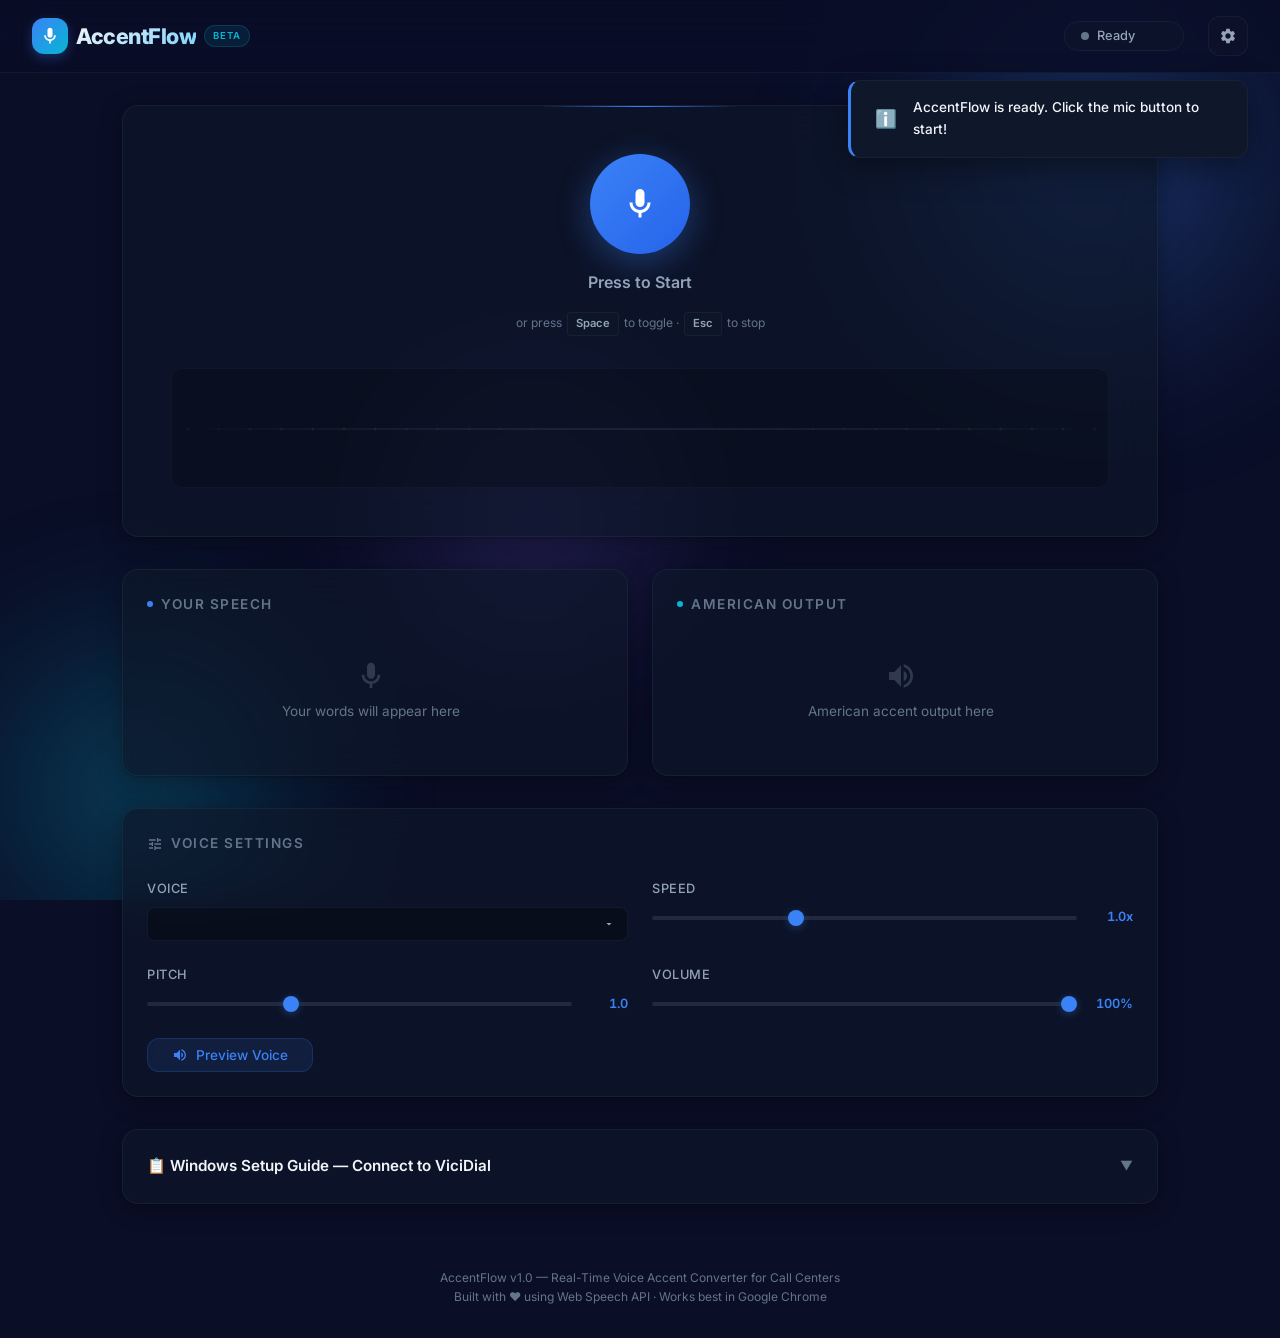
<file: index.html>
<!DOCTYPE html>
<html lang="en">
<head>
    <meta charset="UTF-8">
    <meta name="viewport" content="width=device-width, initial-scale=1.0">
    <title>AccentFlow — Real-Time Voice Accent Converter</title>
    <meta name="description" content="Convert your accent to native American English in real-time. Built for call center professionals using ViciDial.">
    <meta name="theme-color" content="#0a0e27">

    <!-- Favicon (inline SVG) -->
    <link rel="icon" href="data:image/svg+xml,<svg xmlns='http://www.w3.org/2000/svg' viewBox='0 0 100 100'><text y='.9em' font-size='90'>🎤</text></svg>">

    <!-- Google Font: Inter -->
    <link rel="preconnect" href="https://fonts.googleapis.com">
    <link rel="preconnect" href="https://fonts.gstatic.com" crossorigin>
    <link href="https://fonts.googleapis.com/css2?family=Inter:wght@300;400;500;600;700;800;900&display=swap" rel="stylesheet">

    <!-- Styles -->
    <link rel="stylesheet" href="css/styles.css">
</head>
<body>

    <!-- Loading Overlay -->
    <div id="loadingOverlay" class="loading-overlay">
        <div class="loading-spinner"></div>
    </div>

    <!-- Background Animated Orbs -->
    <div class="bg-orbs">
        <div class="orb orb-1"></div>
        <div class="orb orb-2"></div>
        <div class="orb orb-3"></div>
    </div>

    <!-- ===== HEADER ===== -->
    <header class="header">
        <div class="header-left">
            <div class="logo">
                <div class="logo-icon">
                    <svg xmlns="http://www.w3.org/2000/svg" viewBox="0 0 24 24">
                        <path d="M12 14c1.66 0 3-1.34 3-3V5c0-1.66-1.34-3-3-3S9 3.34 9 5v6c0 1.66 1.34 3 3 3z"/>
                        <path d="M17 11c0 2.76-2.24 5-5 5s-5-2.24-5-5H5c0 3.53 2.61 6.43 6 6.92V21h2v-3.08c3.39-.49 6-3.39 6-6.92h-2z"/>
                    </svg>
                </div>
                <h1>AccentFlow</h1>
                <span class="logo-badge">Beta</span>
            </div>
        </div>
        <div class="header-right">
            <div class="status-indicator">
                <span class="status-dot" id="statusDot"></span>
                <span class="status-text" id="statusText">Ready</span>
            </div>
            <button class="btn-icon" id="settingsToggle" title="Toggle Settings">
                <svg xmlns="http://www.w3.org/2000/svg" viewBox="0 0 24 24">
                    <path d="M19.14 12.94c.04-.3.06-.61.06-.94 0-.32-.02-.64-.07-.94l2.03-1.58a.49.49 0 00.12-.61l-1.92-3.32a.488.488 0 00-.59-.22l-2.39.96c-.5-.38-1.03-.7-1.62-.94l-.36-2.54a.484.484 0 00-.48-.41h-3.84c-.24 0-.43.17-.47.41l-.36 2.54c-.59.24-1.13.57-1.62.94l-2.39-.96c-.22-.08-.47 0-.59.22L2.74 8.87c-.12.21-.08.47.12.61l2.03 1.58c-.05.3-.07.62-.07.94s.02.64.07.94l-2.03 1.58a.49.49 0 00-.12.61l1.92 3.32c.12.22.37.29.59.22l2.39-.96c.5.38 1.03.7 1.62.94l.36 2.54c.05.24.24.41.48.41h3.84c.24 0 .44-.17.47-.41l.36-2.54c.59-.24 1.13-.56 1.62-.94l2.39.96c.22.08.47 0 .59-.22l1.92-3.32c.12-.22.07-.47-.12-.61l-2.01-1.58zM12 15.6c-1.98 0-3.6-1.62-3.6-3.6s1.62-3.6 3.6-3.6 3.6 1.62 3.6 3.6-1.62 3.6-3.6 3.6z"/>
                </svg>
            </button>
        </div>
    </header>

    <!-- ===== MAIN CONTENT ===== -->
    <main class="main-content">

        <!-- Browser Compatibility Warning -->
        <div id="browserWarning" class="browser-warning">
            ⚠️ <strong>Browser Not Supported:</strong> AccentFlow requires <strong>Google Chrome</strong> for speech recognition.
            Please open this page in Chrome to use the app.
        </div>

        <!-- ===== CONTROL PANEL ===== -->
        <section class="control-panel glass-card">
            <div class="control-center">
                <button id="mainToggle" class="main-btn" title="Start/Stop (Space)">
                    <div class="btn-pulse"></div>
                    <!-- Microphone Icon -->
                    <svg xmlns="http://www.w3.org/2000/svg" viewBox="0 0 24 24">
                        <path d="M12 14c1.66 0 3-1.34 3-3V5c0-1.66-1.34-3-3-3S9 3.34 9 5v6c0 1.66 1.34 3 3 3z"/>
                        <path d="M17 11c0 2.76-2.24 5-5 5s-5-2.24-5-5H5c0 3.53 2.61 6.43 6 6.92V21h2v-3.08c3.39-.49 6-3.39 6-6.92h-2z"/>
                    </svg>
                </button>
                <p class="control-status" id="controlStatus">Press to Start</p>
                <div class="keyboard-hint">or press <kbd>Space</kbd> to toggle · <kbd>Esc</kbd> to stop</div>
            </div>

            <!-- Audio Visualizer -->
            <div class="visualizer-container">
                <canvas id="visualizer" class="visualizer"></canvas>
            </div>
        </section>

        <!-- ===== TRANSCRIPT PANEL ===== -->
        <section class="transcript-panel">
            <!-- Original Speech -->
            <div class="transcript-column original glass-card">
                <h3>
                    <span class="icon-dot"></span>
                    Your Speech
                </h3>
                <div class="transcript-content" id="originalTranscript">
                    <div class="empty-state">
                        <svg xmlns="http://www.w3.org/2000/svg" viewBox="0 0 24 24">
                            <path d="M12 14c1.66 0 3-1.34 3-3V5c0-1.66-1.34-3-3-3S9 3.34 9 5v6c0 1.66 1.34 3 3 3z"/>
                            <path d="M17 11c0 2.76-2.24 5-5 5s-5-2.24-5-5H5c0 3.53 2.61 6.43 6 6.92V21h2v-3.08c3.39-.49 6-3.39 6-6.92h-2z"/>
                        </svg>
                        <span>Your words will appear here</span>
                    </div>
                </div>
            </div>

            <!-- Converted Output -->
            <div class="transcript-column converted glass-card">
                <h3>
                    <span class="icon-dot"></span>
                    American Output
                </h3>
                <div class="transcript-content" id="convertedTranscript">
                    <div class="empty-state">
                        <svg xmlns="http://www.w3.org/2000/svg" viewBox="0 0 24 24">
                            <path d="M3 9v6h4l5 5V4L7 9H3zm13.5 3c0-1.77-1.02-3.29-2.5-4.03v8.05c1.48-.73 2.5-2.25 2.5-4.02zM14 3.23v2.06c2.89.86 5 3.54 5 6.71s-2.11 5.85-5 6.71v2.06c4.01-.91 7-4.49 7-8.77s-2.99-7.86-7-8.77z"/>
                        </svg>
                        <span>American accent output here</span>
                    </div>
                </div>
            </div>
        </section>

        <!-- ===== VOICE SETTINGS ===== -->
        <section class="settings-panel glass-card" id="settingsPanel">
            <h3>
                <svg xmlns="http://www.w3.org/2000/svg" viewBox="0 0 24 24">
                    <path d="M3 17v2h6v-2H3zM3 5v2h10V5H3zm10 16v-2h8v-2h-8v-2h-2v6h2zM7 9v2H3v2h4v2h2V9H7zm14 4v-2H11v2h10zm-6-4h2V7h4V5h-4V3h-2v6z"/>
                </svg>
                Voice Settings
            </h3>
            <div class="settings-grid">
                <!-- Voice Selection -->
                <div class="setting-group">
                    <label for="voiceSelect">Voice</label>
                    <select id="voiceSelect">
                        <option>Loading voices...</option>
                    </select>
                </div>

                <!-- Speed -->
                <div class="setting-group">
                    <label for="speedSlider">Speed</label>
                    <div class="slider-wrapper">
                        <input type="range" id="speedSlider" min="0.5" max="2" step="0.1" value="1">
                        <span class="slider-value" id="speedValue">1.0x</span>
                    </div>
                </div>

                <!-- Pitch -->
                <div class="setting-group">
                    <label for="pitchSlider">Pitch</label>
                    <div class="slider-wrapper">
                        <input type="range" id="pitchSlider" min="0.5" max="2" step="0.1" value="1">
                        <span class="slider-value" id="pitchValue">1.0</span>
                    </div>
                </div>

                <!-- Volume -->
                <div class="setting-group">
                    <label for="volumeSlider">Volume</label>
                    <div class="slider-wrapper">
                        <input type="range" id="volumeSlider" min="0" max="1" step="0.1" value="1">
                        <span class="slider-value" id="volumeValue">100%</span>
                    </div>
                </div>

                <!-- Preview Button -->
                <div class="btn-preview-full">
                    <button id="previewVoice" class="btn-secondary">
                        <svg xmlns="http://www.w3.org/2000/svg" width="16" height="16" viewBox="0 0 24 24" fill="currentColor">
                            <path d="M3 9v6h4l5 5V4L7 9H3zm13.5 3c0-1.77-1.02-3.29-2.5-4.03v8.05c1.48-.73 2.5-2.25 2.5-4.02zM14 3.23v2.06c2.89.86 5 3.54 5 6.71s-2.11 5.85-5 6.71v2.06c4.01-.91 7-4.49 7-8.77s-2.99-7.86-7-8.77z"/>
                        </svg>
                        Preview Voice
                    </button>
                </div>
            </div>
        </section>

        <!-- ===== SETUP GUIDE ===== -->
        <section class="setup-guide glass-card" id="setupGuide">
            <div class="guide-header" id="guideToggle">
                <h3>📋 Windows Setup Guide — Connect to ViciDial</h3>
                <span class="guide-chevron" id="guideChevron">▼</span>
            </div>
            <div class="guide-content" id="guideContent">
                <div class="guide-step">
                    <div class="step-number">1</div>
                    <div class="step-content">
                        <h4>Install VB-Audio Virtual Cable</h4>
                        <p>Download the free VB-Cable driver from
                            <a href="https://vb-audio.com/Cable/" target="_blank" rel="noopener">vb-audio.com/Cable</a>.
                            Run the installer <strong>as Administrator</strong> and restart your computer.
                            This creates a virtual audio device called <code>CABLE Input</code> / <code>CABLE Output</code>.
                        </p>
                    </div>
                </div>
                <div class="guide-step">
                    <div class="step-number">2</div>
                    <div class="step-content">
                        <h4>Open AccentFlow in Google Chrome</h4>
                        <p>Open this page (<code>index.html</code>) in <strong>Google Chrome</strong>.
                            Chrome is required for speech recognition to work. Allow microphone access when prompted.</p>
                    </div>
                </div>
                <div class="guide-step">
                    <div class="step-number">3</div>
                    <div class="step-content">
                        <h4>Set Chrome Audio Output to VB-Cable</h4>
                        <p>On Windows 10/11: Go to <code>Settings → System → Sound → Volume Mixer</code>
                            (or <code>App volume and device preferences</code>). Find <strong>Google Chrome</strong>
                            and set its <strong>Output</strong> device to <code>CABLE Input (VB-Audio Virtual Cable)</code>.
                            This routes AccentFlow's voice output through the virtual cable.</p>
                    </div>
                </div>
                <div class="guide-step">
                    <div class="step-number">4</div>
                    <div class="step-content">
                        <h4>Open ViciDial in Microsoft Edge</h4>
                        <p>Open ViciDial in <strong>Microsoft Edge</strong> (or another browser).
                            In ViciDial's audio settings, set the <strong>microphone/input</strong> to
                            <code>CABLE Output (VB-Audio Virtual Cable)</code>.
                            This makes ViciDial think the American accent TTS is your microphone!</p>
                    </div>
                </div>
                <div class="guide-step">
                    <div class="step-number">5</div>
                    <div class="step-content">
                        <h4>Test Everything</h4>
                        <p>Click the <strong>mic button</strong> above and start speaking.
                            You should see your words transcribed, then hear them replayed in an American accent.
                            On ViciDial, the customer should hear the American accent voice instead of yours.
                            Adjust voice, speed, and pitch using the settings above.</p>
                    </div>
                </div>
                <div class="guide-step">
                    <div class="step-number">6</div>
                    <div class="step-content">
                        <h4>Troubleshooting</h4>
                        <p>
                            <strong>No voices loading?</strong> Make sure you're using Chrome. Try refreshing the page.<br>
                            <strong>Mic not working?</strong> Check Chrome's address bar for a microphone icon — click it to allow access.<br>
                            <strong>ViciDial can't hear output?</strong> Verify VB-Cable is installed and Chrome's output is set to CABLE Input in Windows Sound Mixer.<br>
                            <strong>Too much delay?</strong> Try increasing the speed slider to 1.2x or 1.3x to compensate.
                        </p>
                    </div>
                </div>
            </div>
        </section>

    </main>

    <!-- Toast Notification Container -->
    <div id="toastContainer" class="toast-container"></div>

    <!-- Footer -->
    <footer class="footer">
        <p>AccentFlow v1.0 — Real-Time Voice Accent Converter for Call Centers</p>
        <p>Built with ❤️ using Web Speech API · Works best in Google Chrome</p>
    </footer>

    <!-- Scripts -->
    <script src="js/visualizer.js"></script>
    <script src="js/speech.js"></script>
    <script src="js/app.js"></script>

</body>
</html>
</file>
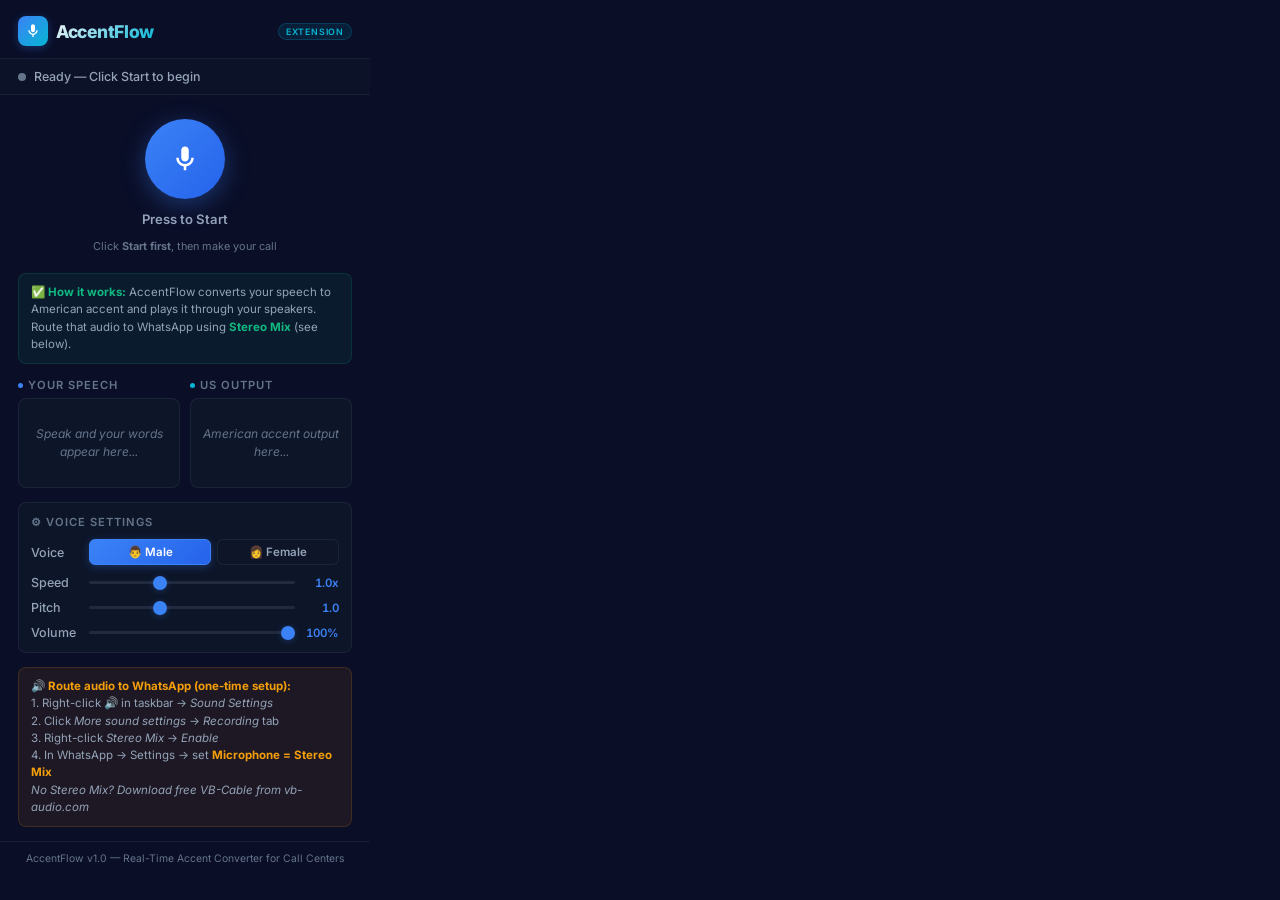
<file: extension/popup.html>
<!DOCTYPE html>
<html lang="en">
<head>
    <meta charset="UTF-8">
    <meta name="viewport" content="width=device-width, initial-scale=1.0">
    <title>AccentFlow</title>
    <link rel="stylesheet" href="popup.css">
</head>
<body>

    <!-- Toast Notification -->
    <div id="toast" class="toast"></div>

    <!-- Header -->
    <div class="header">
        <div class="logo">
            <div class="logo-icon">
                <svg xmlns="http://www.w3.org/2000/svg" viewBox="0 0 24 24">
                    <path d="M12 14c1.66 0 3-1.34 3-3V5c0-1.66-1.34-3-3-3S9 3.34 9 5v6c0 1.66 1.34 3 3 3z"/>
                    <path d="M17 11c0 2.76-2.24 5-5 5s-5-2.24-5-5H5c0 3.53 2.61 6.43 6 6.92V21h2v-3.08c3.39-.49 6-3.39 6-6.92h-2z"/>
                </svg>
            </div>
            <h1>AccentFlow</h1>
        </div>
        <span class="badge">Extension</span>
    </div>

    <!-- Status Bar -->
    <div class="status-bar">
        <span class="status-dot" id="statusDot"></span>
        <span class="status-text" id="statusText">Ready — Click Start to begin</span>
    </div>

    <!-- Control Section -->
    <div class="control-section">
        <button class="main-btn" id="mainBtn" title="Start / Stop">
            <div class="btn-pulse-ring"></div>
            <svg xmlns="http://www.w3.org/2000/svg" viewBox="0 0 24 24" id="btnIcon">
                <path d="M12 14c1.66 0 3-1.34 3-3V5c0-1.66-1.34-3-3-3S9 3.34 9 5v6c0 1.66 1.34 3 3 3z"/>
                <path d="M17 11c0 2.76-2.24 5-5 5s-5-2.24-5-5H5c0 3.53 2.61 6.43 6 6.92V21h2v-3.08c3.39-.49 6-3.39 6-6.92h-2z"/>
            </svg>
        </button>
        <span class="control-label" id="controlLabel">Press to Start</span>
        <span class="control-hint">Click <strong>Start first</strong>, then make your call</span>
    </div>

    <!-- Info Banner -->
    <div class="info-banner success" id="infoBanner">
        <strong>✅ How it works:</strong> AccentFlow converts your speech to American accent and plays it through your speakers. Route that audio to WhatsApp using <strong>Stereo Mix</strong> (see below).
    </div>

    <!-- Transcript Section -->
    <div class="transcript-section">
        <div class="transcript-grid">
            <div>
                <div class="transcript-label"><span class="dot blue"></span> Your Speech</div>
                <div class="transcript-box" id="originalBox">
                    <div class="transcript-empty">Speak and your words appear here...</div>
                </div>
            </div>
            <div>
                <div class="transcript-label"><span class="dot cyan"></span> US Output</div>
                <div class="transcript-box" id="convertedBox">
                    <div class="transcript-empty">American accent output here...</div>
                </div>
            </div>
        </div>
    </div>

    <!-- Settings Section -->
    <div class="settings-section">
        <div class="settings-card">
            <div class="settings-title">⚙ Voice Settings</div>

            <!-- Voice Gender -->
            <div class="setting-row">
                <label>Voice</label>
                <div class="gender-toggle">
                    <button class="gender-btn active" id="maleBtn" data-gender="male">👨 Male</button>
                    <button class="gender-btn" id="femaleBtn" data-gender="female">👩 Female</button>
                </div>
            </div>

            <div class="setting-row">
                <label>Speed</label>
                <input type="range" id="speedSlider" min="0.5" max="2" step="0.1" value="1">
                <span class="setting-value" id="speedValue">1.0x</span>
            </div>

            <div class="setting-row">
                <label>Pitch</label>
                <input type="range" id="pitchSlider" min="0.5" max="2" step="0.1" value="1">
                <span class="setting-value" id="pitchValue">1.0</span>
            </div>

            <div class="setting-row">
                <label>Volume</label>
                <input type="range" id="volumeSlider" min="0" max="1" step="0.1" value="1">
                <span class="setting-value" id="volumeValue">100%</span>
            </div>
        </div>
    </div>

    <!-- Audio Routing Guide -->
    <div class="info-banner warning" id="instructionBanner">
        <strong>🔊 Route audio to WhatsApp (one-time setup):</strong><br>
        1. Right-click 🔊 in taskbar → <em>Sound Settings</em><br>
        2. Click <em>More sound settings</em> → <em>Recording</em> tab<br>
        3. Right-click <em>Stereo Mix</em> → <em>Enable</em><br>
        4. In WhatsApp → Settings → set <strong>Microphone = Stereo Mix</strong><br>
        <em>No Stereo Mix? Download free VB-Cable from vb-audio.com</em>
    </div>

    <!-- Footer -->
    <div class="footer">
        AccentFlow v1.0 — Real-Time Accent Converter for Call Centers
    </div>

    <script src="popup.js"></script>
</body>
</html>
</file>
<file: css/styles.css>
/* ============================================
   AccentFlow — Design System & Styles
   Real-Time Voice Accent Converter
   ============================================ */

/* ---- Google Font Import ---- */
@import url('https://fonts.googleapis.com/css2?family=Inter:wght@300;400;500;600;700;800;900&display=swap');

/* ---- CSS Variables ---- */
:root {
    /* Colors */
    --bg-primary: #0a0e27;
    --bg-secondary: #0f172a;
    --bg-card: rgba(15, 23, 42, 0.65);
    --bg-card-hover: rgba(15, 23, 42, 0.8);
    --bg-card-border: rgba(148, 163, 184, 0.08);
    --bg-card-border-hover: rgba(148, 163, 184, 0.15);

    --primary: #3b82f6;
    --primary-glow: rgba(59, 130, 246, 0.4);
    --primary-soft: rgba(59, 130, 246, 0.1);
    --accent: #06b6d4;
    --accent-glow: rgba(6, 182, 212, 0.4);
    --success: #10b981;
    --success-glow: rgba(16, 185, 129, 0.4);
    --warning: #f59e0b;
    --error: #ef4444;
    --error-glow: rgba(239, 68, 68, 0.4);

    --text-primary: #f1f5f9;
    --text-secondary: #94a3b8;
    --text-muted: #64748b;
    --text-accent: #7dd3fc;

    /* Spacing */
    --space-xs: 4px;
    --space-sm: 8px;
    --space-md: 16px;
    --space-lg: 24px;
    --space-xl: 32px;
    --space-2xl: 48px;
    --space-3xl: 64px;

    /* Borders */
    --radius-sm: 8px;
    --radius-md: 12px;
    --radius-lg: 16px;
    --radius-xl: 24px;
    --radius-full: 9999px;

    /* Shadows */
    --shadow-card: 0 4px 24px rgba(0, 0, 0, 0.3), 0 1px 2px rgba(0, 0, 0, 0.2);
    --shadow-glow-blue: 0 0 40px rgba(59, 130, 246, 0.15);
    --shadow-glow-cyan: 0 0 40px rgba(6, 182, 212, 0.15);
    --shadow-button: 0 8px 32px rgba(59, 130, 246, 0.35);

    /* Transitions */
    --transition-fast: 150ms cubic-bezier(0.4, 0, 0.2, 1);
    --transition-base: 250ms cubic-bezier(0.4, 0, 0.2, 1);
    --transition-slow: 400ms cubic-bezier(0.4, 0, 0.2, 1);
    --transition-spring: 500ms cubic-bezier(0.34, 1.56, 0.64, 1);
}

/* ---- Reset & Base ---- */
*, *::before, *::after {
    margin: 0;
    padding: 0;
    box-sizing: border-box;
}

html {
    font-size: 16px;
    scroll-behavior: smooth;
    -webkit-font-smoothing: antialiased;
    -moz-osx-font-smoothing: grayscale;
}

body {
    font-family: 'Inter', -apple-system, BlinkMacSystemFont, 'Segoe UI', sans-serif;
    background-color: var(--bg-primary);
    color: var(--text-primary);
    min-height: 100vh;
    overflow-x: hidden;
    line-height: 1.6;
}

/* Custom Scrollbar */
::-webkit-scrollbar {
    width: 6px;
    height: 6px;
}

::-webkit-scrollbar-track {
    background: transparent;
}

::-webkit-scrollbar-thumb {
    background: rgba(148, 163, 184, 0.2);
    border-radius: var(--radius-full);
}

::-webkit-scrollbar-thumb:hover {
    background: rgba(148, 163, 184, 0.35);
}

::selection {
    background: rgba(59, 130, 246, 0.3);
    color: var(--text-primary);
}

/* ---- Animated Background Orbs ---- */
.bg-orbs {
    position: fixed;
    inset: 0;
    overflow: hidden;
    pointer-events: none;
    z-index: 0;
}

.orb {
    position: absolute;
    border-radius: 50%;
    filter: blur(80px);
    opacity: 0.4;
    animation: orbFloat 20s ease-in-out infinite;
}

.orb-1 {
    width: 500px;
    height: 500px;
    background: radial-gradient(circle, var(--primary) 0%, transparent 70%);
    top: -10%;
    right: -5%;
    animation-delay: 0s;
    animation-duration: 25s;
}

.orb-2 {
    width: 400px;
    height: 400px;
    background: radial-gradient(circle, var(--accent) 0%, transparent 70%);
    bottom: -10%;
    left: -5%;
    animation-delay: -8s;
    animation-duration: 22s;
}

.orb-3 {
    width: 300px;
    height: 300px;
    background: radial-gradient(circle, #8b5cf6 0%, transparent 70%);
    top: 40%;
    left: 30%;
    animation-delay: -15s;
    animation-duration: 28s;
}

@keyframes orbFloat {
    0%, 100% { transform: translate(0, 0) scale(1); }
    25% { transform: translate(50px, -30px) scale(1.1); }
    50% { transform: translate(-20px, 40px) scale(0.95); }
    75% { transform: translate(30px, 20px) scale(1.05); }
}

/* ---- Glass Card ---- */
.glass-card {
    background: var(--bg-card);
    backdrop-filter: blur(20px);
    -webkit-backdrop-filter: blur(20px);
    border: 1px solid var(--bg-card-border);
    border-radius: var(--radius-lg);
    box-shadow: var(--shadow-card);
    transition: border-color var(--transition-base), box-shadow var(--transition-base);
}

.glass-card:hover {
    border-color: var(--bg-card-border-hover);
}

/* ---- Header ---- */
.header {
    position: sticky;
    top: 0;
    z-index: 100;
    display: flex;
    align-items: center;
    justify-content: space-between;
    padding: var(--space-md) var(--space-xl);
    background: rgba(10, 14, 39, 0.85);
    backdrop-filter: blur(20px);
    -webkit-backdrop-filter: blur(20px);
    border-bottom: 1px solid var(--bg-card-border);
}

.header-left {
    display: flex;
    align-items: center;
    gap: var(--space-md);
}

.logo {
    display: flex;
    align-items: center;
    gap: var(--space-sm);
}

.logo-icon {
    width: 36px;
    height: 36px;
    background: linear-gradient(135deg, var(--primary), var(--accent));
    border-radius: var(--radius-md);
    display: flex;
    align-items: center;
    justify-content: center;
    box-shadow: 0 4px 12px rgba(59, 130, 246, 0.3);
}

.logo-icon svg {
    width: 20px;
    height: 20px;
    fill: white;
}

.logo h1 {
    font-size: 1.35rem;
    font-weight: 800;
    background: linear-gradient(135deg, var(--text-primary) 0%, var(--text-accent) 100%);
    -webkit-background-clip: text;
    -webkit-text-fill-color: transparent;
    background-clip: text;
    letter-spacing: -0.5px;
}

.logo-badge {
    font-size: 0.6rem;
    font-weight: 600;
    color: var(--accent);
    background: rgba(6, 182, 212, 0.1);
    border: 1px solid rgba(6, 182, 212, 0.2);
    padding: 2px 8px;
    border-radius: var(--radius-full);
    text-transform: uppercase;
    letter-spacing: 1px;
}

.header-right {
    display: flex;
    align-items: center;
    gap: var(--space-lg);
}

/* Status Indicator */
.status-indicator {
    display: flex;
    align-items: center;
    gap: var(--space-sm);
    padding: var(--space-xs) var(--space-md);
    background: rgba(15, 23, 42, 0.5);
    border: 1px solid var(--bg-card-border);
    border-radius: var(--radius-full);
}

.status-dot {
    width: 8px;
    height: 8px;
    border-radius: 50%;
    background: var(--text-muted);
    transition: background var(--transition-base), box-shadow var(--transition-base);
}

.status-dot.active {
    background: var(--success);
    box-shadow: 0 0 8px var(--success-glow);
    animation: pulse-dot 2s ease-in-out infinite;
}

.status-dot.error {
    background: var(--error);
    box-shadow: 0 0 8px var(--error-glow);
}

.status-dot.speaking {
    background: var(--accent);
    box-shadow: 0 0 8px var(--accent-glow);
    animation: pulse-dot 1s ease-in-out infinite;
}

@keyframes pulse-dot {
    0%, 100% { opacity: 1; transform: scale(1); }
    50% { opacity: 0.6; transform: scale(1.2); }
}

.status-text {
    font-size: 0.8rem;
    font-weight: 500;
    color: var(--text-secondary);
    min-width: 70px;
}

/* Settings Toggle Button */
.btn-icon {
    width: 40px;
    height: 40px;
    display: flex;
    align-items: center;
    justify-content: center;
    background: rgba(15, 23, 42, 0.5);
    border: 1px solid var(--bg-card-border);
    border-radius: var(--radius-md);
    color: var(--text-secondary);
    cursor: pointer;
    transition: all var(--transition-base);
    font-size: 1.1rem;
}

.btn-icon:hover {
    background: rgba(59, 130, 246, 0.1);
    border-color: rgba(59, 130, 246, 0.3);
    color: var(--primary);
    transform: rotate(30deg);
}

.btn-icon svg {
    width: 18px;
    height: 18px;
    fill: currentColor;
}

/* ---- Main Content ---- */
.main-content {
    position: relative;
    z-index: 1;
    max-width: 1100px;
    margin: 0 auto;
    padding: var(--space-xl);
    display: flex;
    flex-direction: column;
    gap: var(--space-xl);
}

/* ---- Control Panel ---- */
.control-panel {
    padding: var(--space-2xl);
    text-align: center;
    position: relative;
    overflow: hidden;
}

.control-panel::before {
    content: '';
    position: absolute;
    top: 0;
    left: 50%;
    transform: translateX(-50%);
    width: 200px;
    height: 1px;
    background: linear-gradient(90deg, transparent, var(--primary), transparent);
}

.control-center {
    display: flex;
    flex-direction: column;
    align-items: center;
    gap: var(--space-md);
    margin-bottom: var(--space-xl);
}

/* Main Toggle Button */
.main-btn {
    position: relative;
    width: 100px;
    height: 100px;
    border-radius: 50%;
    border: none;
    background: linear-gradient(135deg, var(--primary), #2563eb);
    color: white;
    cursor: pointer;
    display: flex;
    align-items: center;
    justify-content: center;
    transition: all var(--transition-base);
    box-shadow: var(--shadow-button);
    z-index: 1;
}

.main-btn:hover {
    transform: scale(1.05);
    box-shadow: 0 12px 40px rgba(59, 130, 246, 0.45);
}

.main-btn:active {
    transform: scale(0.95);
}

.main-btn.active {
    background: linear-gradient(135deg, var(--error), #dc2626);
    box-shadow: 0 8px 32px rgba(239, 68, 68, 0.35);
}

.main-btn.active:hover {
    box-shadow: 0 12px 40px rgba(239, 68, 68, 0.45);
}

.main-btn svg {
    width: 36px;
    height: 36px;
    fill: white;
    transition: transform var(--transition-base);
    z-index: 2;
    position: relative;
}

.main-btn.active svg {
    transform: scale(0.9);
}

/* Pulse Ring */
.btn-pulse {
    position: absolute;
    inset: -8px;
    border-radius: 50%;
    border: 2px solid var(--primary);
    opacity: 0;
    pointer-events: none;
}

.main-btn.active .btn-pulse {
    animation: btnPulse 2s ease-out infinite;
}

@keyframes btnPulse {
    0% { transform: scale(1); opacity: 0.6; }
    100% { transform: scale(1.6); opacity: 0; }
}

.control-status {
    font-size: 1rem;
    font-weight: 600;
    color: var(--text-secondary);
    transition: color var(--transition-base);
}

.control-status.active {
    color: var(--success);
}

.control-status.speaking {
    color: var(--accent);
}

.keyboard-hint {
    font-size: 0.75rem;
    color: var(--text-muted);
}

.keyboard-hint kbd {
    display: inline-block;
    padding: 2px 8px;
    font-family: 'Inter', sans-serif;
    font-size: 0.7rem;
    font-weight: 600;
    color: var(--text-secondary);
    background: rgba(15, 23, 42, 0.8);
    border: 1px solid var(--bg-card-border);
    border-radius: 4px;
    margin: 0 2px;
}

/* ---- Visualizer ---- */
.visualizer-container {
    position: relative;
    width: 100%;
    height: 120px;
    border-radius: var(--radius-md);
    overflow: hidden;
    background: rgba(0, 0, 0, 0.2);
    border: 1px solid rgba(148, 163, 184, 0.05);
}

.visualizer {
    width: 100%;
    height: 100%;
    display: block;
}

/* ---- Transcript Panel ---- */
.transcript-panel {
    display: grid;
    grid-template-columns: 1fr 1fr;
    gap: var(--space-lg);
}

.transcript-column {
    padding: var(--space-lg);
    min-height: 200px;
    display: flex;
    flex-direction: column;
}

.transcript-column h3 {
    font-size: 0.85rem;
    font-weight: 600;
    text-transform: uppercase;
    letter-spacing: 1.5px;
    color: var(--text-muted);
    margin-bottom: var(--space-md);
    display: flex;
    align-items: center;
    gap: var(--space-sm);
}

.transcript-column h3 .icon-dot {
    width: 6px;
    height: 6px;
    border-radius: 50%;
    background: var(--text-muted);
}

.transcript-column.original h3 .icon-dot {
    background: var(--primary);
}

.transcript-column.converted h3 .icon-dot {
    background: var(--accent);
}

.transcript-content {
    flex: 1;
    max-height: 250px;
    overflow-y: auto;
    font-size: 0.95rem;
    line-height: 1.7;
    color: var(--text-secondary);
    padding-right: var(--space-sm);
}

.transcript-content .transcript-line {
    padding: var(--space-xs) 0;
    border-bottom: 1px solid rgba(148, 163, 184, 0.05);
    animation: fadeInUp 0.3s ease-out;
}

.transcript-content .transcript-line:last-child {
    border-bottom: none;
}

.transcript-content .transcript-line.interim {
    color: var(--text-muted);
    font-style: italic;
}

.transcript-content .transcript-line.final {
    color: var(--text-primary);
}

.transcript-content .empty-state {
    display: flex;
    flex-direction: column;
    align-items: center;
    justify-content: center;
    height: 100%;
    min-height: 120px;
    color: var(--text-muted);
    font-size: 0.85rem;
    text-align: center;
    gap: var(--space-sm);
}

.transcript-content .empty-state svg {
    width: 32px;
    height: 32px;
    fill: var(--text-muted);
    opacity: 0.4;
}

@keyframes fadeInUp {
    from {
        opacity: 0;
        transform: translateY(8px);
    }
    to {
        opacity: 1;
        transform: translateY(0);
    }
}

/* ---- Settings Panel ---- */
.settings-panel {
    padding: var(--space-lg);
    overflow: hidden;
    transition: max-height var(--transition-slow), opacity var(--transition-slow), padding var(--transition-slow);
}

.settings-panel.collapsed {
    max-height: 0;
    opacity: 0;
    padding: 0 var(--space-lg);
    border: none;
    overflow: hidden;
}

.settings-panel h3 {
    font-size: 0.85rem;
    font-weight: 600;
    text-transform: uppercase;
    letter-spacing: 1.5px;
    color: var(--text-muted);
    margin-bottom: var(--space-lg);
    display: flex;
    align-items: center;
    gap: var(--space-sm);
}

.settings-panel h3 svg {
    width: 16px;
    height: 16px;
    fill: var(--text-muted);
}

.settings-grid {
    display: grid;
    grid-template-columns: 1fr 1fr;
    gap: var(--space-lg);
    align-items: start;
}

.setting-group {
    display: flex;
    flex-direction: column;
    gap: var(--space-sm);
}

.setting-group label {
    font-size: 0.8rem;
    font-weight: 500;
    color: var(--text-secondary);
    text-transform: uppercase;
    letter-spacing: 0.5px;
}

.setting-group select {
    width: 100%;
    padding: var(--space-sm) var(--space-md);
    background: rgba(0, 0, 0, 0.3);
    border: 1px solid var(--bg-card-border);
    border-radius: var(--radius-sm);
    color: var(--text-primary);
    font-family: 'Inter', sans-serif;
    font-size: 0.85rem;
    outline: none;
    cursor: pointer;
    transition: border-color var(--transition-base);
    appearance: none;
    background-image: url("data:image/svg+xml,%3Csvg xmlns='http://www.w3.org/2000/svg' width='12' height='12' fill='%2394a3b8' viewBox='0 0 24 24'%3E%3Cpath d='M7 10l5 5 5-5z'/%3E%3C/svg%3E");
    background-repeat: no-repeat;
    background-position: right 12px center;
    padding-right: 32px;
}

.setting-group select:focus {
    border-color: var(--primary);
}

.setting-group select option {
    background: var(--bg-secondary);
    color: var(--text-primary);
}

/* Range Slider */
.slider-wrapper {
    display: flex;
    align-items: center;
    gap: var(--space-md);
}

.slider-wrapper input[type="range"] {
    flex: 1;
    -webkit-appearance: none;
    appearance: none;
    height: 4px;
    border-radius: var(--radius-full);
    background: rgba(148, 163, 184, 0.15);
    outline: none;
    cursor: pointer;
}

.slider-wrapper input[type="range"]::-webkit-slider-thumb {
    -webkit-appearance: none;
    appearance: none;
    width: 16px;
    height: 16px;
    border-radius: 50%;
    background: var(--primary);
    box-shadow: 0 2px 8px rgba(59, 130, 246, 0.3);
    cursor: pointer;
    transition: transform var(--transition-fast), box-shadow var(--transition-fast);
}

.slider-wrapper input[type="range"]::-webkit-slider-thumb:hover {
    transform: scale(1.2);
    box-shadow: 0 2px 12px rgba(59, 130, 246, 0.5);
}

.slider-wrapper input[type="range"]::-moz-range-thumb {
    width: 16px;
    height: 16px;
    border-radius: 50%;
    background: var(--primary);
    border: none;
    box-shadow: 0 2px 8px rgba(59, 130, 246, 0.3);
    cursor: pointer;
}

.slider-value {
    font-size: 0.8rem;
    font-weight: 600;
    color: var(--primary);
    min-width: 40px;
    text-align: right;
    font-variant-numeric: tabular-nums;
}

/* Buttons */
.btn-secondary {
    display: inline-flex;
    align-items: center;
    justify-content: center;
    gap: var(--space-sm);
    padding: var(--space-sm) var(--space-lg);
    background: rgba(59, 130, 246, 0.1);
    border: 1px solid rgba(59, 130, 246, 0.2);
    border-radius: var(--radius-md);
    color: var(--primary);
    font-family: 'Inter', sans-serif;
    font-size: 0.85rem;
    font-weight: 500;
    cursor: pointer;
    transition: all var(--transition-base);
}

.btn-secondary:hover {
    background: rgba(59, 130, 246, 0.2);
    border-color: rgba(59, 130, 246, 0.4);
    transform: translateY(-1px);
}

.btn-secondary:active {
    transform: translateY(0);
}

.btn-preview-full {
    grid-column: 1 / -1;
    justify-self: start;
}

/* ---- Setup Guide ---- */
.setup-guide {
    overflow: hidden;
}

.guide-header {
    display: flex;
    align-items: center;
    justify-content: space-between;
    padding: var(--space-lg);
    cursor: pointer;
    user-select: none;
    transition: background var(--transition-base);
}

.guide-header:hover {
    background: rgba(59, 130, 246, 0.05);
}

.guide-header h3 {
    font-size: 0.95rem;
    font-weight: 600;
    color: var(--text-primary);
    display: flex;
    align-items: center;
    gap: var(--space-sm);
}

.guide-chevron {
    color: var(--text-muted);
    font-size: 0.8rem;
    transition: transform var(--transition-base);
}

.guide-chevron.open {
    transform: rotate(180deg);
}

.guide-content {
    max-height: 0;
    overflow: hidden;
    transition: max-height var(--transition-slow), padding var(--transition-slow);
}

.guide-content.open {
    max-height: 2000px;
    padding: 0 var(--space-lg) var(--space-lg);
}

.guide-step {
    display: flex;
    gap: var(--space-md);
    padding: var(--space-md) 0;
    border-bottom: 1px solid rgba(148, 163, 184, 0.05);
}

.guide-step:last-child {
    border-bottom: none;
}

.step-number {
    flex-shrink: 0;
    width: 28px;
    height: 28px;
    display: flex;
    align-items: center;
    justify-content: center;
    background: linear-gradient(135deg, var(--primary), var(--accent));
    border-radius: 50%;
    font-size: 0.75rem;
    font-weight: 700;
    color: white;
}

.step-content h4 {
    font-size: 0.9rem;
    font-weight: 600;
    color: var(--text-primary);
    margin-bottom: var(--space-xs);
}

.step-content p {
    font-size: 0.82rem;
    color: var(--text-secondary);
    line-height: 1.6;
}

.step-content a {
    color: var(--primary);
    text-decoration: none;
    border-bottom: 1px dashed rgba(59, 130, 246, 0.4);
    transition: border-color var(--transition-base);
}

.step-content a:hover {
    border-color: var(--primary);
}

.step-content code {
    font-family: 'SF Mono', 'Cascadia Code', 'Consolas', monospace;
    font-size: 0.78rem;
    padding: 2px 6px;
    background: rgba(0, 0, 0, 0.3);
    border-radius: 4px;
    color: var(--accent);
}

/* ---- Toast Notifications ---- */
.toast-container {
    position: fixed;
    top: 80px;
    right: var(--space-xl);
    z-index: 1000;
    display: flex;
    flex-direction: column;
    gap: var(--space-sm);
    pointer-events: none;
}

.toast {
    display: flex;
    align-items: center;
    gap: var(--space-md);
    padding: var(--space-md) var(--space-lg);
    background: var(--bg-secondary);
    border: 1px solid var(--bg-card-border);
    border-radius: var(--radius-md);
    box-shadow: 0 8px 32px rgba(0, 0, 0, 0.4);
    backdrop-filter: blur(20px);
    -webkit-backdrop-filter: blur(20px);
    animation: toastSlideIn 0.4s var(--transition-spring);
    pointer-events: all;
    min-width: 280px;
    max-width: 400px;
}

.toast.toast-exit {
    animation: toastSlideOut 0.3s ease-in forwards;
}

.toast-icon {
    font-size: 1.1rem;
    flex-shrink: 0;
}

.toast-message {
    font-size: 0.85rem;
    color: var(--text-primary);
    font-weight: 500;
}

.toast.success {
    border-left: 3px solid var(--success);
}

.toast.error {
    border-left: 3px solid var(--error);
}

.toast.info {
    border-left: 3px solid var(--primary);
}

.toast.warning {
    border-left: 3px solid var(--warning);
}

@keyframes toastSlideIn {
    from {
        opacity: 0;
        transform: translateX(100px) scale(0.9);
    }
    to {
        opacity: 1;
        transform: translateX(0) scale(1);
    }
}

@keyframes toastSlideOut {
    from {
        opacity: 1;
        transform: translateX(0) scale(1);
    }
    to {
        opacity: 0;
        transform: translateX(100px) scale(0.9);
    }
}

/* ---- Browser Support Banner ---- */
.browser-warning {
    display: none;
    padding: var(--space-md) var(--space-lg);
    background: rgba(239, 68, 68, 0.1);
    border: 1px solid rgba(239, 68, 68, 0.2);
    border-radius: var(--radius-md);
    color: var(--error);
    font-size: 0.85rem;
    text-align: center;
    margin-bottom: var(--space-lg);
}

.browser-warning.visible {
    display: block;
}

/* ---- Footer ---- */
.footer {
    text-align: center;
    padding: var(--space-xl) var(--space-md);
    color: var(--text-muted);
    font-size: 0.75rem;
}

.footer a {
    color: var(--primary);
    text-decoration: none;
}

/* ---- Loading State ---- */
.loading-overlay {
    position: fixed;
    inset: 0;
    background: var(--bg-primary);
    display: flex;
    align-items: center;
    justify-content: center;
    z-index: 9999;
    transition: opacity 0.5s ease;
}

.loading-overlay.hidden {
    opacity: 0;
    pointer-events: none;
}

.loading-spinner {
    width: 48px;
    height: 48px;
    border: 3px solid rgba(59, 130, 246, 0.15);
    border-top-color: var(--primary);
    border-radius: 50%;
    animation: spin 0.8s linear infinite;
}

@keyframes spin {
    to { transform: rotate(360deg); }
}

/* ---- Responsive ---- */
@media (max-width: 768px) {
    .main-content {
        padding: var(--space-md);
    }

    .header {
        padding: var(--space-md);
    }

    .logo h1 {
        font-size: 1.1rem;
    }

    .logo-badge {
        display: none;
    }

    .transcript-panel {
        grid-template-columns: 1fr;
    }

    .settings-grid {
        grid-template-columns: 1fr;
    }

    .control-panel {
        padding: var(--space-lg);
    }

    .main-btn {
        width: 80px;
        height: 80px;
    }

    .main-btn svg {
        width: 28px;
        height: 28px;
    }
}

@media (max-width: 480px) {
    .header-right {
        gap: var(--space-sm);
    }

    .status-text {
        display: none;
    }
}
</file>
<file: extension/popup.css>
/* ============================================
   AccentFlow Chrome Extension — Popup Styles
   Compact dark-themed UI matching the main app
   ============================================ */

@import url('https://fonts.googleapis.com/css2?family=Inter:wght@300;400;500;600;700;800&display=swap');

:root {
    --bg: #0a0e27;
    --bg-card: rgba(15, 23, 42, 0.85);
    --bg-card-border: rgba(148, 163, 184, 0.1);
    --primary: #3b82f6;
    --accent: #06b6d4;
    --success: #10b981;
    --error: #ef4444;
    --warning: #f59e0b;
    --text: #f1f5f9;
    --text-secondary: #94a3b8;
    --text-muted: #64748b;
    --radius: 12px;
    --radius-sm: 8px;
}

* {
    margin: 0;
    padding: 0;
    box-sizing: border-box;
}

body {
    font-family: 'Inter', -apple-system, sans-serif;
    background: var(--bg);
    color: var(--text);
    width: 370px;
    min-height: 480px;
    overflow-x: hidden;
    -webkit-font-smoothing: antialiased;
}

/* ── Header ── */
.header {
    display: flex;
    align-items: center;
    justify-content: space-between;
    padding: 16px 18px 12px;
    border-bottom: 1px solid var(--bg-card-border);
}

.logo {
    display: flex;
    align-items: center;
    gap: 8px;
}

.logo-icon {
    width: 30px;
    height: 30px;
    background: linear-gradient(135deg, var(--primary), var(--accent));
    border-radius: 8px;
    display: flex;
    align-items: center;
    justify-content: center;
    box-shadow: 0 2px 8px rgba(59, 130, 246, 0.3);
}

.logo-icon svg {
    width: 16px;
    height: 16px;
    fill: white;
}

.logo h1 {
    font-size: 1.1rem;
    font-weight: 800;
    background: linear-gradient(135deg, var(--text), var(--accent));
    -webkit-background-clip: text;
    -webkit-text-fill-color: transparent;
    letter-spacing: -0.3px;
}

.badge {
    font-size: 0.55rem;
    font-weight: 600;
    color: var(--accent);
    background: rgba(6, 182, 212, 0.1);
    border: 1px solid rgba(6, 182, 212, 0.2);
    padding: 2px 7px;
    border-radius: 100px;
    text-transform: uppercase;
    letter-spacing: 0.8px;
}

/* ── Status Bar ── */
.status-bar {
    display: flex;
    align-items: center;
    gap: 8px;
    padding: 10px 18px;
    background: rgba(15, 23, 42, 0.5);
    border-bottom: 1px solid var(--bg-card-border);
}

.status-dot {
    width: 8px;
    height: 8px;
    border-radius: 50%;
    background: var(--text-muted);
    flex-shrink: 0;
    transition: all 0.3s;
}

.status-dot.active {
    background: var(--success);
    box-shadow: 0 0 8px rgba(16, 185, 129, 0.5);
    animation: pulse 2s ease-in-out infinite;
}

.status-dot.speaking {
    background: var(--accent);
    box-shadow: 0 0 8px rgba(6, 182, 212, 0.5);
    animation: pulse 1s ease-in-out infinite;
}

.status-dot.error {
    background: var(--error);
    box-shadow: 0 0 8px rgba(239, 68, 68, 0.5);
}

@keyframes pulse {
    0%, 100% { opacity: 1; transform: scale(1); }
    50% { opacity: 0.6; transform: scale(1.3); }
}

.status-text {
    font-size: 0.78rem;
    font-weight: 500;
    color: var(--text-secondary);
}

/* ── Control Section ── */
.control-section {
    display: flex;
    flex-direction: column;
    align-items: center;
    padding: 24px 18px 20px;
    gap: 12px;
}

.main-btn {
    position: relative;
    width: 80px;
    height: 80px;
    border-radius: 50%;
    border: none;
    background: linear-gradient(135deg, var(--primary), #2563eb);
    color: white;
    cursor: pointer;
    display: flex;
    align-items: center;
    justify-content: center;
    box-shadow: 0 6px 24px rgba(59, 130, 246, 0.35);
    transition: all 0.25s cubic-bezier(0.4, 0, 0.2, 1);
}

.main-btn:hover {
    transform: scale(1.06);
    box-shadow: 0 8px 30px rgba(59, 130, 246, 0.45);
}

.main-btn:active {
    transform: scale(0.95);
}

.main-btn.active {
    background: linear-gradient(135deg, var(--error), #dc2626);
    box-shadow: 0 6px 24px rgba(239, 68, 68, 0.35);
}

.main-btn.active:hover {
    box-shadow: 0 8px 30px rgba(239, 68, 68, 0.45);
}

.main-btn svg {
    width: 30px;
    height: 30px;
    fill: white;
    z-index: 1;
}

.btn-pulse-ring {
    position: absolute;
    inset: -6px;
    border-radius: 50%;
    border: 2px solid var(--primary);
    opacity: 0;
    pointer-events: none;
}

.main-btn.active .btn-pulse-ring {
    animation: pulseRing 2s ease-out infinite;
    border-color: var(--error);
}

@keyframes pulseRing {
    0% { transform: scale(1); opacity: 0.5; }
    100% { transform: scale(1.5); opacity: 0; }
}

.control-label {
    font-size: 0.82rem;
    font-weight: 600;
    color: var(--text-secondary);
}

.control-label.active { color: var(--success); }
.control-label.speaking { color: var(--accent); }

.control-hint {
    font-size: 0.68rem;
    color: var(--text-muted);
}

.control-hint kbd {
    padding: 1px 5px;
    font-size: 0.65rem;
    font-weight: 600;
    background: rgba(15, 23, 42, 0.8);
    border: 1px solid var(--bg-card-border);
    border-radius: 3px;
    font-family: inherit;
}

/* ── Transcript Section ── */
.transcript-section {
    padding: 0 18px 14px;
}

.transcript-box {
    background: var(--bg-card);
    border: 1px solid var(--bg-card-border);
    border-radius: var(--radius-sm);
    padding: 10px 12px;
    min-height: 70px;
    max-height: 110px;
    overflow-y: auto;
    font-size: 0.8rem;
    line-height: 1.5;
    color: var(--text-secondary);
}

.transcript-box::-webkit-scrollbar { width: 4px; }
.transcript-box::-webkit-scrollbar-thumb { background: rgba(148, 163, 184, 0.2); border-radius: 4px; }

.transcript-label {
    font-size: 0.7rem;
    font-weight: 600;
    text-transform: uppercase;
    letter-spacing: 1px;
    color: var(--text-muted);
    margin-bottom: 6px;
    display: flex;
    align-items: center;
    gap: 5px;
}

.transcript-label .dot {
    width: 5px;
    height: 5px;
    border-radius: 50%;
}

.transcript-label .dot.blue { background: var(--primary); }
.transcript-label .dot.cyan { background: var(--accent); }

.transcript-line {
    padding: 2px 0;
    animation: fadeIn 0.3s ease;
}

.transcript-line.interim {
    color: var(--text-muted);
    font-style: italic;
}

.transcript-line.final {
    color: var(--text);
}

.transcript-empty {
    color: var(--text-muted);
    font-style: italic;
    text-align: center;
    padding: 16px 0;
    font-size: 0.75rem;
}

@keyframes fadeIn {
    from { opacity: 0; transform: translateY(4px); }
    to { opacity: 1; transform: translateY(0); }
}

.transcript-grid {
    display: grid;
    grid-template-columns: 1fr 1fr;
    gap: 10px;
    margin-top: 4px;
}

/* ── Settings Section ── */
.settings-section {
    padding: 0 18px 14px;
}

.settings-card {
    background: var(--bg-card);
    border: 1px solid var(--bg-card-border);
    border-radius: var(--radius-sm);
    padding: 12px;
}

.settings-title {
    font-size: 0.7rem;
    font-weight: 600;
    text-transform: uppercase;
    letter-spacing: 1px;
    color: var(--text-muted);
    margin-bottom: 10px;
}

.setting-row {
    display: flex;
    align-items: center;
    justify-content: space-between;
    gap: 10px;
    margin-bottom: 10px;
}

.setting-row:last-child { margin-bottom: 0; }

.setting-row label {
    font-size: 0.78rem;
    font-weight: 500;
    color: var(--text-secondary);
    min-width: 48px;
}

.setting-row input[type="range"] {
    flex: 1;
    -webkit-appearance: none;
    height: 3px;
    background: rgba(148, 163, 184, 0.15);
    border-radius: 100px;
    outline: none;
    cursor: pointer;
}

.setting-row input[type="range"]::-webkit-slider-thumb {
    -webkit-appearance: none;
    width: 14px;
    height: 14px;
    border-radius: 50%;
    background: var(--primary);
    box-shadow: 0 1px 6px rgba(59, 130, 246, 0.3);
    cursor: pointer;
}

.setting-value {
    font-size: 0.72rem;
    font-weight: 600;
    color: var(--primary);
    min-width: 34px;
    text-align: right;
    font-variant-numeric: tabular-nums;
}

/* ── Info Banner ── */
.info-banner {
    margin: 0 18px 14px;
    padding: 10px 12px;
    background: rgba(59, 130, 246, 0.08);
    border: 1px solid rgba(59, 130, 246, 0.15);
    border-radius: var(--radius-sm);
    font-size: 0.72rem;
    color: var(--text-secondary);
    line-height: 1.5;
}

.info-banner strong {
    color: var(--primary);
}

.info-banner.warning {
    background: rgba(245, 158, 11, 0.08);
    border-color: rgba(245, 158, 11, 0.15);
}

.info-banner.warning strong {
    color: var(--warning);
}

.info-banner.success {
    background: rgba(16, 185, 129, 0.08);
    border-color: rgba(16, 185, 129, 0.15);
}

.info-banner.success strong {
    color: var(--success);
}

/* ── Gender Toggle ── */
.gender-toggle {
    display: flex;
    gap: 6px;
    flex: 1;
}

.gender-btn {
    flex: 1;
    padding: 5px 8px;
    font-size: 0.72rem;
    font-weight: 600;
    font-family: 'Inter', sans-serif;
    border-radius: 6px;
    border: 1px solid var(--bg-card-border);
    background: rgba(15, 23, 42, 0.6);
    color: var(--text-secondary);
    cursor: pointer;
    transition: all 0.2s;
}

.gender-btn:hover {
    background: rgba(59, 130, 246, 0.1);
    border-color: rgba(59, 130, 246, 0.3);
    color: var(--text);
}

.gender-btn.active {
    background: linear-gradient(135deg, var(--primary), #2563eb);
    border-color: var(--primary);
    color: white;
    box-shadow: 0 2px 8px rgba(59, 130, 246, 0.3);
}

/* ── Footer ── */
.footer {
    padding: 10px 18px;
    border-top: 1px solid var(--bg-card-border);
    text-align: center;
    font-size: 0.65rem;
    color: var(--text-muted);
}

.footer a {
    color: var(--primary);
    text-decoration: none;
}

/* ── Error Toast ── */
.toast {
    position: fixed;
    top: 8px;
    left: 8px;
    right: 8px;
    padding: 10px 14px;
    border-radius: var(--radius-sm);
    font-size: 0.78rem;
    font-weight: 500;
    z-index: 100;
    animation: slideDown 0.3s ease;
    display: none;
}

.toast.visible { display: block; }
.toast.error { background: rgba(239, 68, 68, 0.15); border: 1px solid rgba(239, 68, 68, 0.3); color: var(--error); }
.toast.success { background: rgba(16, 185, 129, 0.15); border: 1px solid rgba(16, 185, 129, 0.3); color: var(--success); }

@keyframes slideDown {
    from { opacity: 0; transform: translateY(-10px); }
    to { opacity: 1; transform: translateY(0); }
}
</file>
